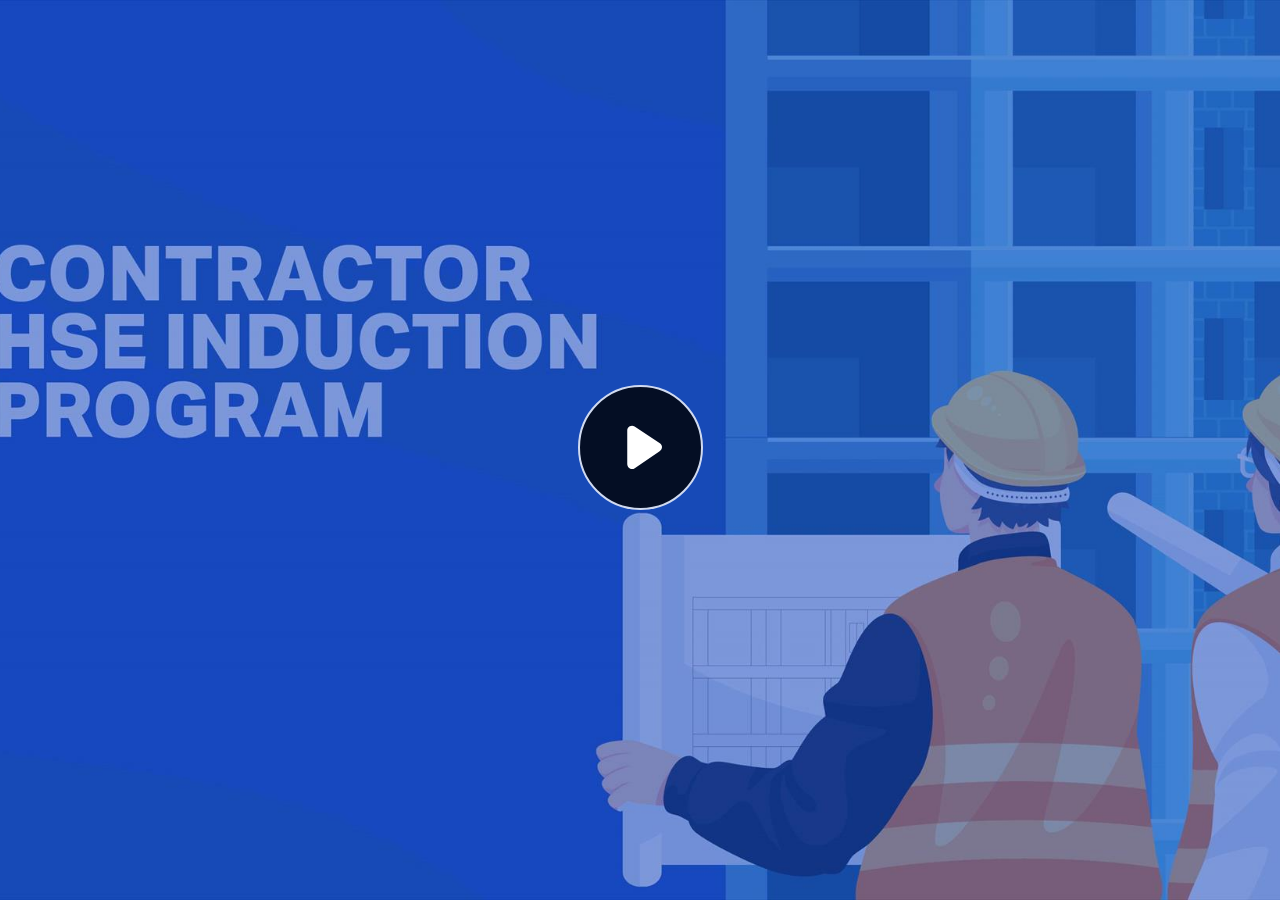
<file: index.html>
﻿<!doctype html>
<html lang="en-US">
<head>
  <meta charset="utf-8">
  <!-- Created using Storyline 360 x64 - http://www.articulate.com  -->
  <!-- version: 3.98.34263.0 -->
  <title>ADNOC E-Learning - V3</title>
  <meta http-equiv="x-ua-compatible" content="IE=edge"/>
  <link rel="icon" type="image/x-icon" href="https://afdshd01.adnoc.ae/adn-prd/-/media/adnoc-v2/images/logo/adnoc-logo-updated.ashx?la=en&hash=8498D0A29A70897F9F61D3DDABE6D204">
  <meta name="viewport" content="width=device-width,initial-scale=1,user-scalable=no,shrink-to-fit=no,minimal-ui"/>
  <meta name="apple-mobile-web-app-capable" content="yes"/>
  <style>
    html, body { height: 100%; padding: 0; margin: 0 }
    #app { height: 100%; width: 100%; }
  </style>

  <script>
    window.DS = {};
    window.globals = {
      DATA_PATH_BASE: '',
      HAS_FRAME: true,
      HAS_SLIDE: true,

      lmsPresent: false,
      tinCanPresent: false,
      cmi5Present: false,
      aoSupport: false,
      scale: 'noscale',
      captureRc: false,
      browserSize: 'optimal',
      bgColor: '#282828',
      features: 'DropInAcc,DropInBase,DropInCore,DropInInteractions,DropInVideo,JsApiBasics,MathExpressions,MorphTransition,MultipleQuizTracking,SetFocusTrigger',
      themeName: 'unified',
      preloaderColor: '#FFFFFF',
      suppressAnalytics: false,
      productChannel: 'stable',
      publishSource: 'storyline',
      aid: 'aid|61e300aa-4132-49cf-a38b-2ffb49759b7b',
      cid: '11e6a218-69d2-46e1-9395-b5f20b755ad5',
      playerVersion: '3.98.34263.0',
      publishTimestamp: '2025-05-06T12:26:45.2811608Z',
      maxIosVideoElements: 10,
      connectionSettings: { message: 'You%20are%20offline.%20Trying%20to%20reconnect...', useDarkTheme: false, mode: 'disabled' },
      hasFeature: function(feature) {
        return this.features.split(',').includes(feature);
      },
      
      parseParams: function(qs) {
        if (window.globals.parsedParams != null) {
          return window.globals.parsedParams;
        }
        qs = (qs || window.location.search.substr(1)).split('+').join(' ');
        var params = {},
            tokens,
            re = /[?&]?([^=]+)=([^&]*)/g;

        while (tokens = re.exec(qs)) {
          params[decodeURIComponent(tokens[1]).trim()] =
            decodeURIComponent(tokens[2]).trim();
        }
        window.globals.parsedParams = params;
        return params;
      }

    };
  </script>
  <script>
    var isIe11 = ('ActiveXObject' in window || window.MSBlobBuilder != null)
      && window.msCrypto != null && !window.ActiveXObject;
    if (isIe11) {
      window.globals.unsupportedBrowser = true;
      document.write(atob('[base64]'));
    }
  </script>

  <script>
    if (window.globals.hasFeature('NewAiCourseTranslation')) {
      
      
    }
  </script>

  
  <script>window.THREE = { };</script>
  
</head>
<body style="background: #282828" class="cs-HTML theme-unified">
  <!-- 360 -->
  <script>!function(){var e,i=/iPhone/i,o=/iPod/i,n=/iPad/i,t=/\biOS-universal(?:.+)Mac\b/i,r=/\bAndroid(?:.+)Mobile\b/i,a=/Android/i,d=/(?:SD4930UR|\bSilk(?:.+)Mobile\b)/i,p=/Silk/i,l=/Windows Phone/i,u=/\bWindows(?:.+)ARM\b/i,b=/BlackBerry/i,s=/BB10/i,c=/Opera Mini/i,f=/\b(CriOS|Chrome)(?:.+)Mobile/i,h=/Mobile(?:.+)Firefox\b/i,v=function(e){return void 0!==e&&"MacIntel"===e.platform&&"number"==typeof e.maxTouchPoints&&e.maxTouchPoints>1&&"undefined"==typeof MSStream};e=function(e){var m={userAgent:"",platform:"",maxTouchPoints:0};e||"undefined"==typeof navigator?"string"==typeof e?m.userAgent=e:e&&e.userAgent&&(m={userAgent:e.userAgent,platform:e.platform,maxTouchPoints:e.maxTouchPoints||0}):m={userAgent:navigator.userAgent,platform:navigator.platform,maxTouchPoints:navigator.maxTouchPoints||0};var g=m.userAgent,y=g.split("[FBAN");void 0!==y[1]&&(g=y[0]),void 0!==(y=g.split("Twitter"))[1]&&(g=y[0]);var A=function(e){return function(i){return i.test(e)}}(g),w={apple:{phone:A(i)&&!A(l),ipod:A(o),tablet:!A(i)&&(A(n)||v(m))&&!A(l),universal:A(t),device:(A(i)||A(o)||A(n)||A(t)||v(m))&&!A(l)},amazon:{phone:A(d),tablet:!A(d)&&A(p),device:A(d)||A(p)},android:{phone:!A(l)&&A(d)||!A(l)&&A(r),tablet:!A(l)&&!A(d)&&!A(r)&&(A(p)||A(a)),device:!A(l)&&(A(d)||A(p)||A(r)||A(a))||A(/\bokhttp\b/i)},windows:{phone:A(l),tablet:A(u),device:A(l)||A(u)},other:{blackberry:A(b),blackberry10:A(s),opera:A(c),firefox:A(h),chrome:A(f),device:A(b)||A(s)||A(c)||A(h)||A(f)},any:!1,phone:!1,tablet:!1};return w.any=w.apple.device||w.android.device||w.windows.device||w.other.device,w.phone=w.apple.phone||w.android.phone||w.windows.phone,w.tablet=w.apple.tablet||w.android.tablet||w.windows.tablet,w}(),"object"==typeof exports&&"undefined"!=typeof module?module.exports=e:"function"==typeof define&&define.amd?define((function(){return e})):this.isMobile=e}();
    window.isMobile.apple.tablet = window.isMobile.apple.tablet ||
      (navigator.platform === 'MacIntel' && navigator.maxTouchPoints > 1);
    window.isMobile.apple.device = window.isMobile.apple.device || window.isMobile.apple.tablet;
    window.isMobile.tablet = window.isMobile.tablet || window.isMobile.apple.tablet;
    window.isMobile.any = window.isMobile.any || window.isMobile.apple.tablet;
  </script>

  <div id="focus-sink" tabindex="-1"></div>

  <div id="preso"></div>
  <script>
    (function() {

      var classTypes = [ 'desktop', 'mobile', 'phone', 'tablet' ];

      var addDeviceClasses = function(prefix, testObj) {
        var curr, i;
        for (i = 0; i < classTypes.length; i++) {
          curr = classTypes[i];
          if (testObj[curr]) {
            document.body.classList.add(prefix + curr);
          }
        }
      };

      var params = window.globals.parseParams(),
          isDevicePreview = params.devicepreview === '1',
          isPhoneOverride = params.deviceType === 'phone' || (isDevicePreview && params.phone == '1'),
          isTabletOverride = (params.deviceType === 'tablet' || isDevicePreview) && !isPhoneOverride,
          isMobileOverride = isPhoneOverride || isTabletOverride;

      var deviceView = {
        desktop: !window.isMobile.any && !isMobileOverride,
        mobile: window.isMobile.any || isMobileOverride,
        phone: isPhoneOverride || (window.isMobile.phone && !isTabletOverride),
        tablet: isTabletOverride || window.isMobile.tablet
      };

      window.globals.deviceView = deviceView;
      window.isMobile.desktop = !window.isMobile.any;
      window.isMobile.mobile = window.isMobile.any;

      addDeviceClasses('view-', deviceView);

    })();
  </script>
  
  <script src='story_content/triggers.js' type=text/javascript></script>
<script src='story_content/user.js' type=text/javascript></script>
  <div class="slide-loader"></div>

  <script>
    var doc = document, loader = doc.body.querySelector('.slide-loader'); [ 1, 2, 3 ].forEach(function(n) { var d = doc.createElement('div'); d.style.backgroundColor = window.globals.preloaderColor; d.classList.add('mobile-loader-dot'); d.classList.add('dot' + n); loader.appendChild(d); });
  </script>

  <div class="mobile-load-title-overlay" style="display: none">
    <div class="mobile-load-title">ADNOC E-Learning - V3</div>
  </div>

  <div class="mobile-chrome-warning"></div>

  
<style>
  .warn-connection-dialog {
    display: none;
    background: transparent;
    pointer-events: all;
    position: fixed;
    left: 0;
    top: 0;
    width: 100%;
    height: 100%;
    z-index: 999;
  }

  .warn-connection-content {
    pointer-events: all;
    border-radius: 4px;
    background: white;
    border: 1px solid #E7E7E7;
    color: #333333;
    box-shadow: 0 2px 4px rgba(0, 0, 0, 0.25);
    transition: all 150ms ease-out;
    position: absolute;
    white-space: nowrap;
  }

  .view-phone.is-landscape .warn-connection-content {
    left: 23px;
    bottom: 23px;
  }

  .view-tablet.is-landscape .warn-connection-content {
    left: 50%;
    top: 20px;
    transform: translateX(-50%);
  }

  .view-mobile.is-portrait .warn-connection-content {
    transform: translate(-50%, calc(-100% - 15px));
  }

  .warn-connection-content p {
    display: inline-block;
    margin: 0 8px 0 0;
    line-height: 33px;
    font-size: 11px;
  }

  .warn-connection-content svg {
    position: relative;
    vertical-align: middle;
    margin: 0 2px 2px 8px;
  }

  .view-desktop .warn-connection-content {
    left: 1.5em;
    bottom: 1.5em;
  }

  .view-desktop .warn-connection-content p {
    font-size: 1.1em;
  }

  .is-offline .warn-connection-dialog {
    display: block;
  }

  .is-offline .cs-panel * {
    pointer-events: none !important;
  }

  .is-offline .cs-panel {
    pointer-events: all !important;
  }

  .is-offline #nav-controls * {
    pointer-events: none !important;
  }

  .is-offline #nav-controls {
    pointer-events: all !important;
  }
</style>

<div class="warn-connection-dialog" role="alertdialog" aria-modal="true" tabindex="0" aria-labelledby="warn-connection-message">
  <div class="warn-connection-content">
    <svg width="17" height="15" viewBox="0 0 17 15" xmlns="http://www.w3.org/2000/svg">
      <path fill="#8F0000" stroke="white" d="M16.07,12.98 L15.88,12.23 L9.51,1.21 C8.97,0.26,7.6,0.26,7.06,1.21 L0.69,12.23 C0.15,13.16,0.81,14.36,1.91,14.36 H14.65 C15.47,14.36,16.05,13.7,16.07,12.98 Z"/>
      <path fill="white" stroke="white" d="M8.58,5.5 C8.35,5.28,8.5,5.35,8.21,5.32 C8.09,5.35,7.97,5.49,7.96,5.67 C7.97,5.79,7.98,5.92,7.98,6.04 L7.98,6.04 C7.99,6.17,8,6.31,8.01,6.43 L8.01,6.44 C8.03,6.92,8.06,7.41,8.09,7.9 L8.09,7.9 C8.12,8.39,8.14,8.88,8.17,9.37 C8.17,9.39,8.18,9.42,8.2,9.44 C8.23,9.46,8.25,9.47,8.28,9.47 C8.31,9.47,8.34,9.46,8.35,9.44 C8.37,9.43,8.38,9.4,8.39,9.35 L8.39,9.34 C8.39,9.24,8.4,9.15,8.4,9.05 L8.4,9.05 C8.41,8.96,8.41,8.86,8.42,8.75 C8.43,8.44,8.45,8.12,8.47,7.81 L8.47,7.81 C8.49,7.49,8.51,7.18,8.53,6.87 C8.55,6.46,8.56,6.05,8.59,5.64 L8.6,5.62 C8.6,5.57,8.59,5.53,8.58,5.5 L8.21,5.32 Z"/>
      <circle fill="white" stroke="white" cx="8.3" cy="11.35" r="0.3"/>
    </svg>
    <p id="warn-connection-message">You are offline. Trying to reconnect...</p>
  </div>
</div>

<script>
  (function() {
    window.DS.connection = {
      warningShown: false,
      assets: {},
      loadingAssetGroup: false,
      retryDelay: 500
    };

    var connectionSettings = window.globals.connectionSettings || {};

    var useConnectionMessages = window.AbortController != null &&
      window.location.protocol != 'file:' &&
      connectionSettings.mode === 'normal';

    window.DS.connection.useConnectionMessages = useConnectionMessages;

    var assetCount = 0;
    var checkLoadedId;


    if (useConnectionMessages && connectionSettings != null) {
      var contentEl = document.querySelector('.warn-connection-content');
      var messageEl = contentEl.querySelector('p');

      if (connectionSettings.useDarkTheme) {
        contentEl.style.borderColor = '#BABBBA';
        contentEl.style.backgroundColor = '#282828';
        contentEl.style.color = '#FFFFFF';
      }

      if (connectionSettings.message != null) {
        messageEl.textContent = window.decodeURIComponent(connectionSettings.message);
      }
    }

    function checkAssetsReady() {
      for (var i in DS.connection.assets) {
        if (!DS.connection.assets[i].success) {
          return false;
        }
      }
      return true;
    }

    function stopAssetGroup() {
      if (!useConnectionMessages) { return; }

      assetCount = 0;

      DS.connection.oldAssetGroup = DS.connection.assets;
      DS.connection.assets = {};
      DS.connection.loadingAssetGroup = false;
      clearInterval(checkLoadedId);
    }

    function startAssetGroup() {
      if (!useConnectionMessages) { return; }
      var ticks = 0;
      clearInterval(checkLoadedId);
      checkLoadedId = setInterval(function() {
        var loaded = 0;
        if (assetCount === 0 && loaded === 0) {
          clearInterval(checkLoadedId);
          return;
        }

        for (var i in DS.connection.assets) {
          if (DS.connection.assets[i].success) {
            loaded++;
          }
        }

        if (assetCount === loaded && checkAssetsReady()) {
          for (var i in DS.connection.assets) {
            if (DS.connection.assets[i].action) {
              DS.connection.assets[i].action();
            }
          }
          hideWarning();
          stopAssetGroup();
        }
      }, 100)
    }

    function requiredAsset(url, action, retry, type) {
      if (!useConnectionMessages) { return; }
      if (DS.connection.assets[url]) { return; }

      DS.connection.assets[url] = {
        success: false, action: action, retry: retry, type: type
      };
      assetCount = Object.keys(DS.connection.assets).length;
      if (!DS.connection.loadingAssetGroup) {
        startAssetGroup();
      }
      DS.connection.loadingAssetGroup = true;
    }

    function assetLoaded(url) {
      if (!useConnectionMessages) { return; }
      if (DS.connection.assets[url]) {
        DS.connection.assets[url].success = true;
      }
    }

    function assetFailed(url) {
      if (!useConnectionMessages) { return; }
      if (!DS.connection.assets[url]) {
        if (/\.js$/.test(url) && url.indexOf('transcripts') === -1) {
          setTimeout(function() {
            if (DS.connection.lastSlideLoaded != null) {
              DS.connection.lastSlideLoaded();
            }
          }, DS.connection.retryDelay);
        }
        return;
      }
      if (!DS.connection.warningShown) { showWarning(); }
      if (DS.connection.assets[url].retry) {
        setTimeout(function() {
          if (!DS.connection.assets[url].success) {
            DS.connection.assets[url].retry()
          }
        }, DS.connection.retryDelay);
      }
    }

    function hideWarning() {
      document.body.classList.remove('is-offline');
      DS.connection.warningShown = false;
      enableKeys();
    }
    DS.connection.hideWarning = hideWarning

    function showWarning(btn) {
      document.body.classList.add('is-offline')
      DS.connection.warningShown = true;
      updateWarningPosition();
      disableKeys();
    }

    function updateWarningPosition() {
      if (!DS.connection.warningShown) {
        return;
      }

      var isPortrait = document.body.classList.contains('is-portrait');
      var isMobile = document.body.classList.contains('view-mobile');
      var warningEl = document.querySelector('.warn-connection-content');

      if (isPortrait && isMobile) {
        var slide = document.querySelector('.primary-slide');
        var slideRect = slide != null
          ? slide.getBoundingClientRect()
          : { top: window.innerHeight, left: 0, width: window.innerWidth };

        warningEl.style.top = `${slideRect.top}px`
        warningEl.style.left = `${slideRect.left + slideRect.width / 2}px`
      } else {
        warningEl.style.top = null;
        warningEl.style.left = null;
      }

      window.requestAnimationFrame(updateWarningPosition);
    }

    function onDisableKeyDown(e) {
      e.preventDefault();
      e.stopImmediatePropagation();
    }

    function onDisableKeyUp(e) {
      e.preventDefault();
      e.stopImmediatePropagation();
    }

    var accStyle = document.createElement('style');
    var warnDialogEl = document.querySelector('.warn-connection-dialog');

    function disableKeys() {
      if (DS.views && DS.views.nsStack && DS.views.nsStack.length === 1) {
        DS.views.nsStack[0].tabReachable = false
        DS.views.nsStack[0].updateTabIndex(true, true);
      }

      accStyle.innerHTML = '.acc-shadow-dom { display: none; }';
      document.body.appendChild(accStyle);

      warnDialogEl.parentNode.append(warnDialogEl);
      warnDialogEl.focus();
    }

    function enableKeys() {
      accStyle.remove();
      if (DS.views && DS.views.nsStack && DS.views.nsStack.length === 1 && DS.views.nsStack[0].name === '_frame') {
        DS.views.nsStack[0].tabReachable = true;
        DS.views.nsStack[0].updateTabIndex();
      }
    }

    // these will all be noops if the feature flag isn't set in
    // the data and `window.globals.features`
    DS.connection.requiredAsset = requiredAsset;
    DS.connection.assetLoaded = assetLoaded;
    DS.connection.assetFailed = assetFailed;
    DS.connection.stopAssetGroup = stopAssetGroup;
    DS.connection.startAssetGroup = startAssetGroup;
  })();
</script>


  <script>
    
    if (window.autoSpider && window.vInterfaceObject) {
      document.querySelector('.mobile-load-title-overlay').style.display = 'none';
    }
  </script>

  

  <link rel="stylesheet" href="html5/data/css/output.min.css" data-noprefix/>
</body>
<script src="html5/lib/scripts/bootstrapper.min.js"></script>
</html>
</file>
